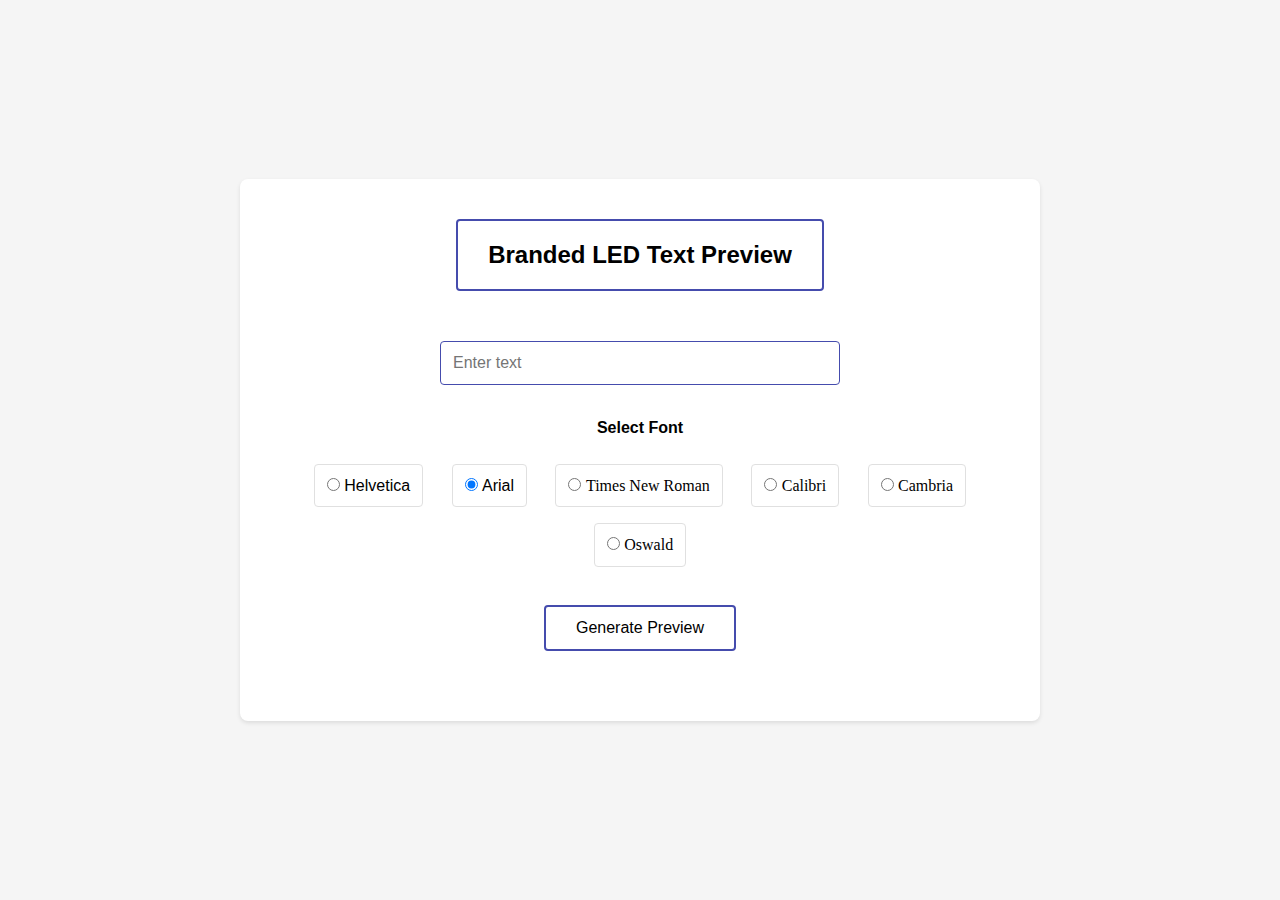
<file: templates/index1.html>
<!DOCTYPE html>
<html>
<head>
    <title>Branded LED Text Preview</title>
    <meta name="viewport" content="width=device-width, initial-scale=1.0">
    <style>
        * {
            box-sizing: border-box;
            margin: 0;
            padding: 0;
        }

        body {
            font-family: Arial, sans-serif;
            line-height: 1.6;
            padding: 20px;
            display: flex;
            justify-content: center;
            align-items: center;
            min-height: 100vh;
            background-color: #f5f5f5;
        }

        .container {
            width: 100%;
            max-width: 800px;
            margin: 0 auto;
            padding: 40px 20px;
            background-color: white;
            border-radius: 8px;
            box-shadow: 0 2px 4px rgba(0, 0, 0, 0.1);
            text-align: center;
        }

        .title {
            text-align: center;
            background-color: white;
            border: 2px solid #454cad;
            margin: 0 auto 30px;
            padding: 15px 30px;
            display: inline-block;
            border-radius: 4px;
            font-size: 1.5em;
        }

        .text-input {
            width: 100%;
            max-width: 400px;
            padding: 12px;
            margin: 20px auto;
            display: block;
            border: 1px solid #454cad;
            border-radius: 4px;
            font-size: 16px;
        }

        .fonts-section {
            margin: 30px 0;
            text-align: center;
        }

        .fonts-section b {
            display: block;
            margin-bottom: 15px;
        }

        .fonts-section label {
            display: inline-block;
            margin: 8px 12px;
            padding: 8px 12px;
            border: 1px solid #e0e0e0;
            border-radius: 4px;
            cursor: pointer;
            transition: all 0.2s ease;
        }

        .fonts-section label:hover {
            background-color: #f0f0f0;
        }

        .submit-button {
            display: block;
            margin: 30px auto;
            padding: 12px 30px;
            background-color: white;
            border: 2px solid #454cad;
            border-radius: 4px;
            cursor: pointer;
            transition: all 0.3s ease;
            font-size: 16px;
        }

        .submit-button:hover {
            background-color: #454cad;
            color: white;
        }

        @media only screen and (max-width: 600px) {
            body {
                padding: 10px;
            }

            .container {
                padding: 20px 15px;
            }

            .title {
                font-size: 1.2em;
                padding: 10px 20px;
            }

            .fonts-section label {
                display: block;
                margin: 10px auto;
                width: 80%;
                max-width: 300px;
            }

            .text-input {
                font-size: 14px;
                padding: 10px;
            }

            .submit-button {
                width: 80%;
                max-width: 300px;
            }
        }
    </style>
</head>
<body>
    <div class="container">
        <h1 class="title">Branded LED Text Preview</h1>
        
        <form action="/LED" method="post">
            <input type="text" 
                   name="text" 
                   class="text-input" 
                   placeholder="Enter text" 
                   maxlength="14" 
                   required>
            
            <div class="fonts-section">
                <b>Select Font</b>
                <label>
                    <input type="radio" name="fonts" value="Helvetica">
                    <span style="font-family: Helvetica;">Helvetica</span>
                </label>
                <label>
                    <input type="radio" name="fonts" value="Arial" checked>
                    <span style="font-family: Arial;">Arial</span>
                </label>
                <label>
                    <input type="radio" name="fonts" value="TNR">
                    <span style="font-family: Times;">Times New Roman</span>
                </label>
                <label>
                    <input type="radio" name="fonts" value="Calibri">
                    <span style="font-family: Calibri;">Calibri</span>
                </label>
                <label>
                    <input type="radio" name="fonts" value="Cambria">
                    <span style="font-family: Cambria;">Cambria</span>
                </label>
                <label>
                    <input type="radio" name="fonts" value="Oswald">
                    <span style="font-family: Oswald;">Oswald</span>
                </label>
            </div>
            
            <button type="submit" class="submit-button">Generate Preview</button>
        </form>
    </div>
</body>
</html>
</file>
